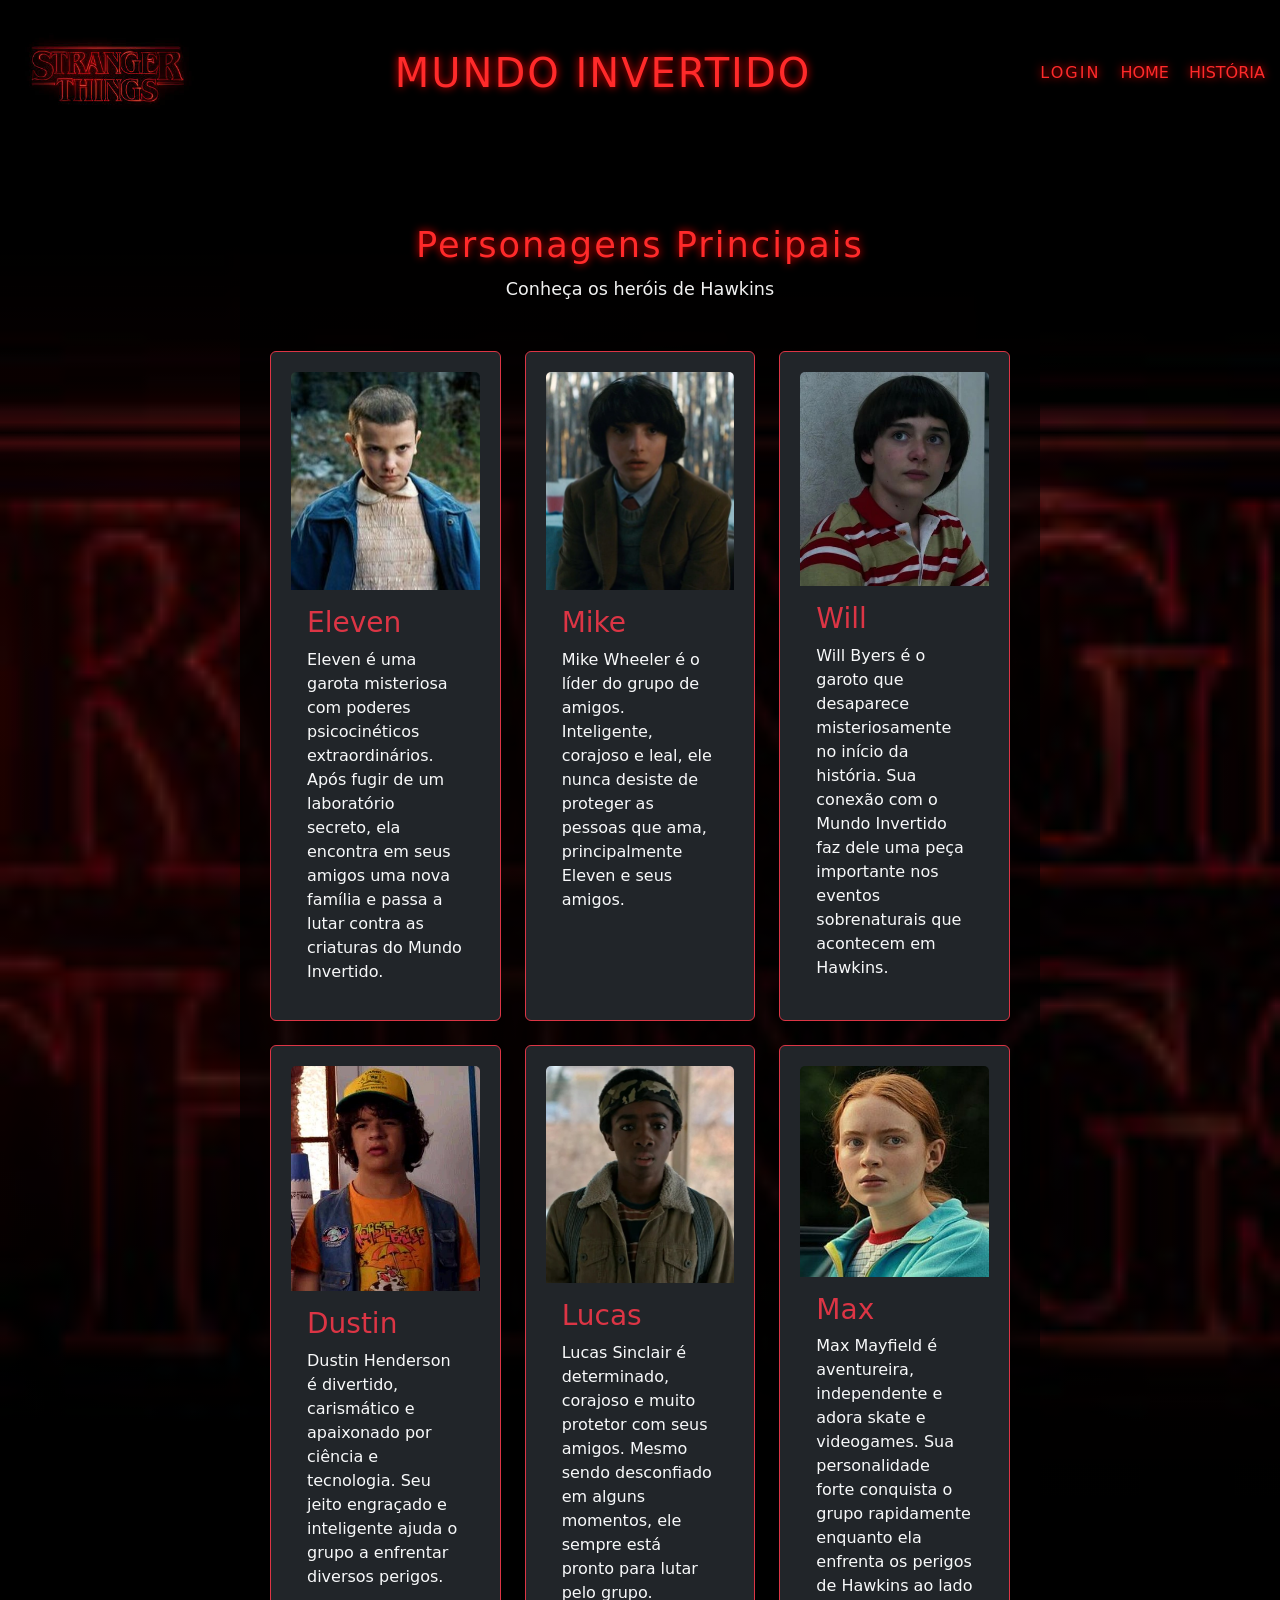
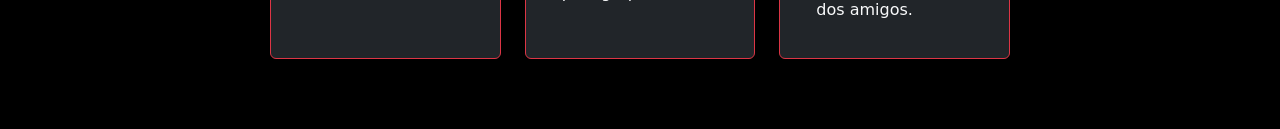
<file: public/forum.html>
<html lang="en">

<head>
    <meta charset="UTF-8">
    <meta name="viewport" content="width=device-width, initial-scale=1.0">
    <title>Fórum</title>
    <link rel="stylesheet" href="../Assets/style.css">
    <link href="https://cdn.jsdelivr.net/npm/bootstrap@5.3.0/dist/css/bootstrap.min.css" rel="stylesheet">
</head>

<body id="bodyHome">

    <header class="bg-black" style="padding: 15px;">
        <nav class="navbar">

            <div class="logo">
                <img src="../Assets/backgroung-imagem.jpg" alt="Logo Stranger" class="img-fluid"
                    style="max-height: 100px; width: auto;">
            </div>

            <h1 class="text-center text-uppercase fs-1"
                style="color: #ff2a2a; text-shadow: 0 0 8px red; letter-spacing: 2px;">
                MUNDO INVERTIDO
            </h1>

            <ul class="nav-links">

                <li>
                    <a href="login.html" style="color: #ff2a2a; text-shadow: 0 0 8px red; letter-spacing: 2px;">
                        LOGIN
                    </a>
                </li>
                <li>
                    <a href="home.html" style="color: #ff2a2a; text-shadow: 0 0 8px red;">
                        HOME
                    </a>
                </li>

                <li>
                    <a href="historia.html" style="color: #ff2a2a; text-shadow: 0 0 8px red;">
                        HISTÓRIA
                    </a>
                </li>

            </ul>

        </nav>
    </header>

    <main class="container mt-5">

        <section class="text-center mb-5">

            <h2 class="titulo-destaque">
                Personagens Principais
            </h2>

            <p class="subtitulo">
                Conheça os heróis de Hawkins
            </p>

        </section>

        <div class="row g-4">

            <div class="col-md-4">

                <div class="card bg-dark text-light border-danger h-100">

                    <img src="../Assets/eleven.jpg" class="card-img-top" alt="Eleven">

                    <div class="card-body">

                        <h3 class="card-title text-danger">
                            Eleven
                        </h3>

                        <p class="card-text">
                            Eleven é uma garota misteriosa com poderes psicocinéticos extraordinários.
                            Após fugir de um laboratório secreto, ela encontra em seus amigos uma nova família
                            e passa a lutar contra as criaturas do Mundo Invertido.
                        </p>

                    </div>

                </div>

            </div>

            <div class="col-md-4">

                <div class="card bg-dark text-light border-danger h-100">

                    <img src="../Assets/mike.webp" class="card-img-top" alt="Mike">

                    <div class="card-body">

                        <h3 class="card-title text-danger">
                            Mike
                        </h3>

                        <p class="card-text">
                            Mike Wheeler é o líder do grupo de amigos. Inteligente, corajoso e leal,
                            ele nunca desiste de proteger as pessoas que ama, principalmente Eleven
                            e seus amigos.

                        </p>

                    </div>

                </div>

            </div>

            <div class="col-md-4">

                <div class="card bg-dark text-light border-danger h-100">

                    <img src="../Assets/will.jpg" class="card-img-top" alt="Will">

                    <div class="card-body">

                        <h3 class="card-title text-danger">
                            Will
                        </h3>

                        <p class="card-text">
                            Will Byers é o garoto que desaparece misteriosamente no início da história.
                            Sua conexão com o Mundo Invertido faz dele uma peça importante nos eventos
                            sobrenaturais que acontecem em Hawkins.
                        </p>

                    </div>

                </div>

            </div>

            <div class="col-md-4">

                <div class="card bg-dark text-light border-danger h-100">

                    <img src="../Assets/dustin.jpg" class="card-img-top" alt="Dustin">

                    <div class="card-body">

                        <h3 class="card-title text-danger">
                            Dustin
                        </h3>

                        <p class="card-text">
                            Dustin Henderson é divertido, carismático e apaixonado por ciência e tecnologia.
                            Seu jeito engraçado e inteligente ajuda o grupo a enfrentar diversos perigos.
                        </p>

                    </div>

                </div>

            </div>

            <div class="col-md-4">

                <div class="card bg-dark text-light border-danger h-100">

                    <img src="../Assets/lucas.jpg" class="card-img-top" alt="Lucas">

                    <div class="card-body">

                        <h3 class="card-title text-danger">
                            Lucas
                        </h3>

                        <p class="card-text">
                            Lucas Sinclair é determinado, corajoso e muito protetor com seus amigos.
                            Mesmo sendo desconfiado em alguns momentos, ele sempre está pronto para lutar
                            pelo grupo.
                        </p>

                    </div>

                </div>

            </div>

            <div class="col-md-4">

                <div class="card bg-dark text-light border-danger h-100">

                    <img src="../Assets/max.jpg" class="card-img-top" alt="Max">

                    <div class="card-body">

                        <h3 class="card-title text-danger">
                            Max
                        </h3>

                        <p class="card-text">
                            Max Mayfield é aventureira, independente e adora skate e videogames.
                            Sua personalidade forte conquista o grupo rapidamente enquanto ela enfrenta
                            os perigos de Hawkins ao lado dos amigos.
                        </p>

                    </div>

                </div>
                        
            </div>

        </div>

    </main>

</body>

</html>
</file>
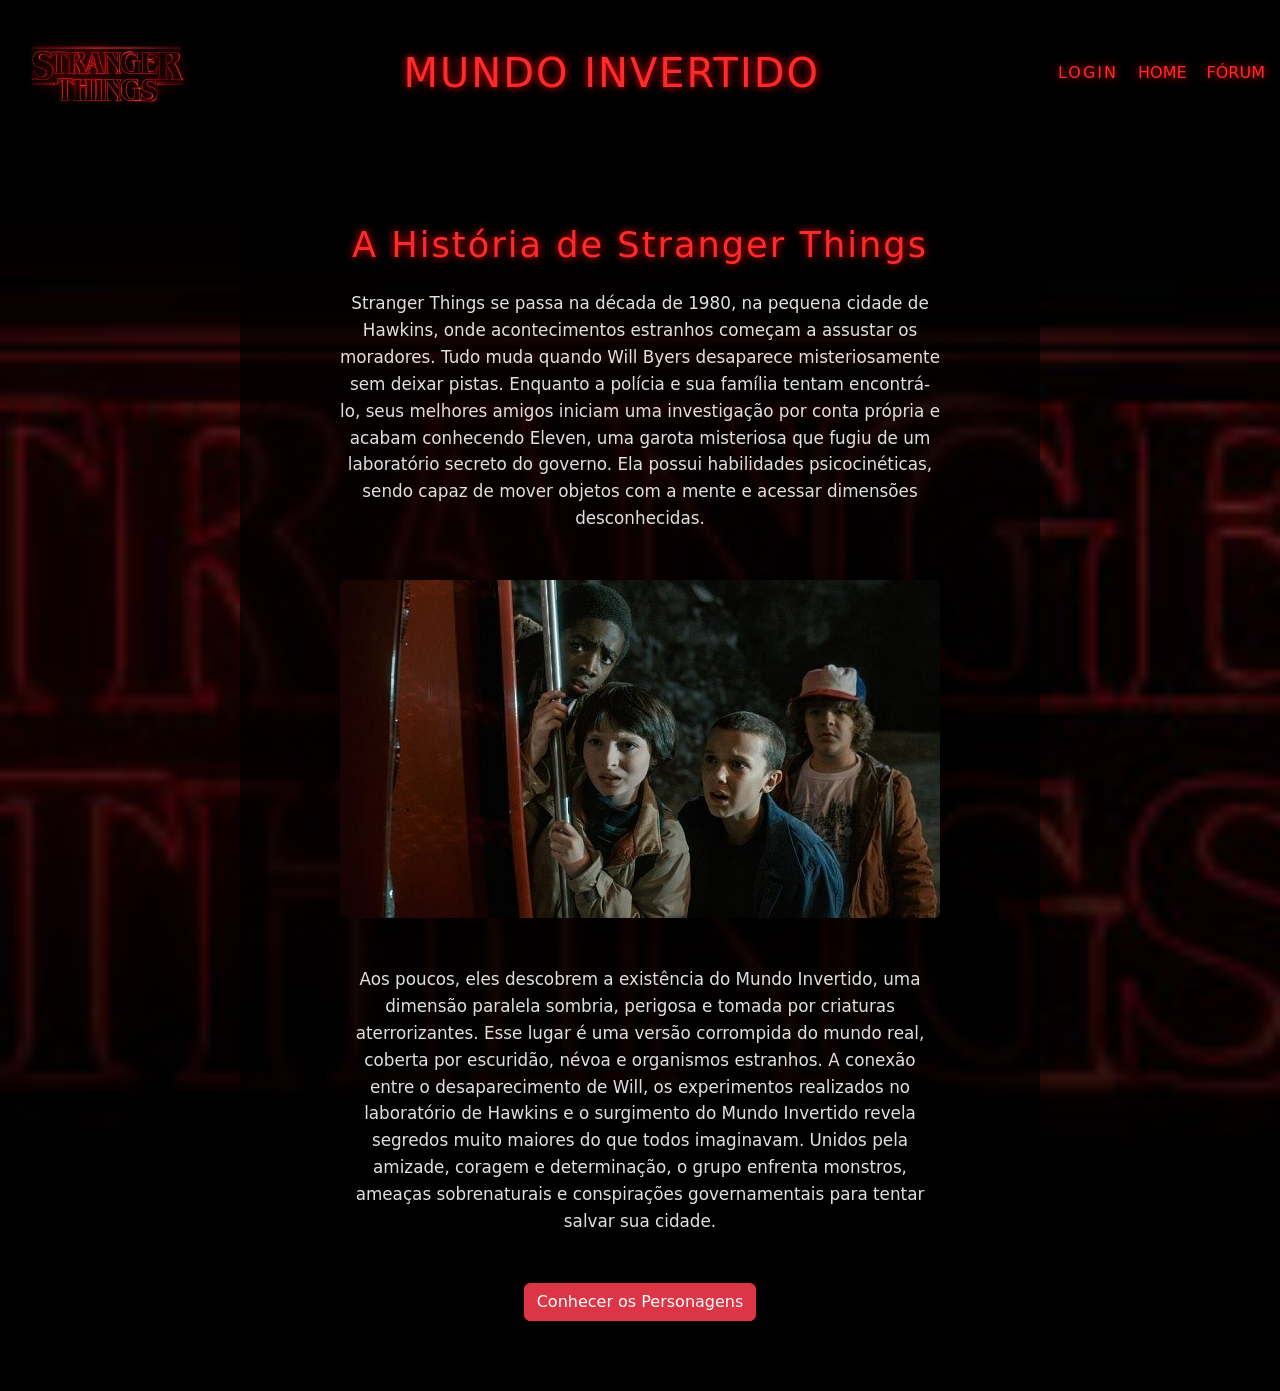
<file: public/historia.html>
<html lang="en">

<head>
    <meta charset="UTF-8">
    <meta name="viewport" content="width=device-width, initial-scale=1.0">
    <title>História</title>
    <link rel="stylesheet" href="../Assets/style.css">
    <link href="https://cdn.jsdelivr.net/npm/bootstrap@5.3.0/dist/css/bootstrap.min.css" rel="stylesheet">
</head>

<body id="bodyHome">

    <header class="bg-black" style="padding: 15px;">
        <nav class="navbar">

            <div class="logo">
                <img src="../Assets/backgroung-imagem.jpg" alt="Logo Stranger" class="img-fluid"
                    style="max-height: 100px; width: auto;">
            </div>

            <h1 class="text-center text-uppercase fs-1"
                style="color: #ff2a2a; text-shadow: 0 0 8px red; letter-spacing: 2px;">
                MUNDO INVERTIDO
            </h1>

            <ul class="nav-links">

                <li>
                    <a href="login.html" style="color: #ff2a2a; text-shadow: 0 0 8px red; letter-spacing: 2px;">
                        LOGIN
                    </a>
                </li>
                <li>
                    <a href="home.html" style="color: #ff2a2a; text-shadow: 0 0 8px red;">
                        HOME
                    </a>
                </li>

                <li>
                    <a href="forum.html" style="color: #ff2a2a; text-shadow: 0 0 8px red;">
                        FÓRUM
                    </a>
                </li>

            </ul>

        </nav>
    </header>

    <main class="container mt-5 text-center">

        <section class="mb-5">

            <h2 class="titulo-destaque">
                A História de Stranger Things
            </h2>

            <p class="descricao mt-4">
                Stranger Things se passa na década de 1980, na pequena cidade de Hawkins,
                onde acontecimentos estranhos começam a assustar os moradores. Tudo muda quando 
                Will Byers desaparece misteriosamente sem deixar pistas.
                Enquanto a polícia e sua família tentam encontrá-lo, seus melhores amigos iniciam
                uma investigação por conta própria e acabam conhecendo Eleven, uma garota misteriosa
                que fugiu de um laboratório secreto do governo. Ela possui habilidades psicocinéticas,
                sendo capaz de mover objetos com a mente e acessar dimensões desconhecidas.
            </p>

        </section>

        <section class="mb-5">

            <img src="../Assets/criançasestranhas.webp" alt="Eleven e amigos" class="img-fluid rounded shadow">

        </section>

        <section class="mb-5">

            <p class="descricao">
                Aos poucos, eles descobrem a existência do Mundo Invertido, uma dimensão paralela
                sombria, perigosa e tomada por criaturas aterrorizantes. Esse lugar é uma versão
                corrompida do mundo real, coberta por escuridão, névoa e organismos estranhos.
                A conexão entre o desaparecimento de Will, os experimentos realizados no laboratório
                de Hawkins e o surgimento do Mundo Invertido revela segredos muito maiores do que
                todos imaginavam. Unidos pela amizade, coragem e determinação, o grupo enfrenta
                monstros, ameaças sobrenaturais e conspirações governamentais para tentar salvar
                sua cidade.
            </p>

        </section>

        <section>

            <a href="forum.html" class="btn btn-danger botao-custom">
                Conhecer os Personagens
            </a>

        </section>

    </main>

</body>

</html>
</file>
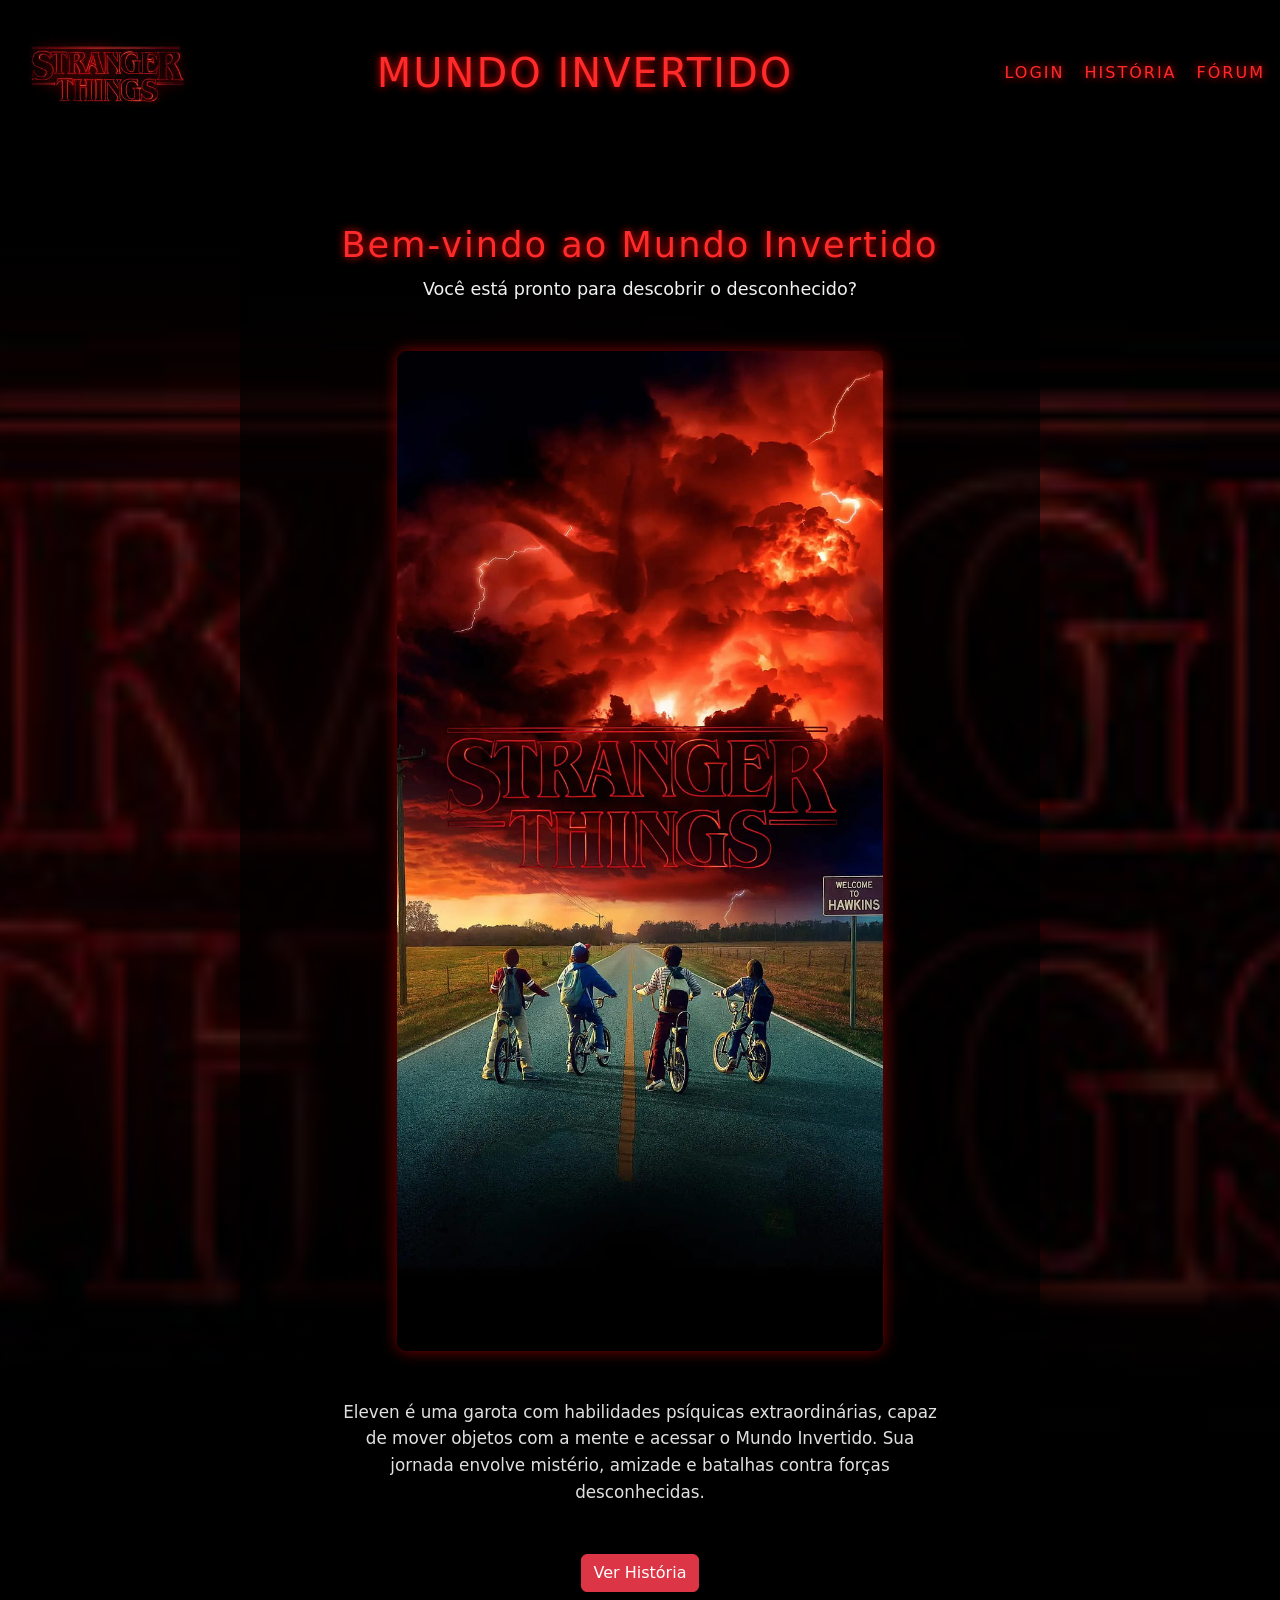
<file: public/home.html>
<html lang="en">

<head>
    <meta charset="UTF-8">
    <meta name="viewport" content="width=device-width, initial-scale=1.0">
    <title>Home</title>
    <link rel="stylesheet" href="../Assets/style.css">
    <link href="https://cdn.jsdelivr.net/npm/bootstrap@5.3.0/dist/css/bootstrap.min.css" rel="stylesheet">
</head>
<body id="bodyHome">

  
    <header class="bg-black" style="padding: 15px;">
        <nav class="navbar">
            
            <div class="logo">
                <img src="../Assets/backgroung-imagem.jpg" alt="Logo Stranger" class="img-fluid" style="max-height: 100px; width: auto;">
            </div>

            <h1 class="text-center text-uppercase fs-1" style="color: #ff2a2a; text-shadow: 0 0 8px red; letter-spacing: 2px;">
                MUNDO INVERTIDO
            </h1>

            <ul class="nav-links" style="color: red;">
                <li>
                    <a href="login.html" style="color: #ff2a2a; text-shadow: 0 0 8px red; letter-spacing: 2px;">
                        LOGIN
                    </a>
                </li>
                <li>
                    <a href="historia.html" style="color: #ff2a2a; text-shadow: 0 0 8px red; letter-spacing: 2px;">
                        HISTÓRIA
                    </a>
                </li>
                <li>
                    <a href="forum.html" style="color: #ff2a2a; text-shadow: 0 0 8px red; letter-spacing: 2px;">
                        FÓRUM
                    </a>
                </li>
            </ul>

        </nav>
    </header>

    <main class="container text-center mt-5">

    <section class="mb-5">
        <h2 class="titulo-destaque">
            Bem-vindo ao Mundo Invertido
        </h2>
        <p class="subtitulo">
            Você está pronto para descobrir o desconhecido?
        </p>
    </section>
    <section class="mb-5">
        <img src="../Assets/imagem-dohome.jpg" alt="Eleven" class="img-fluid imagem-personagem" style="height: 1000px;">
    </section>
    <section class="mb-5">
        <p class="descricao">
            Eleven é uma garota com habilidades psíquicas extraordinárias, capaz de mover objetos com a mente e acessar
            o Mundo Invertido. Sua jornada envolve mistério, amizade e batalhas contra forças desconhecidas.
        </p>
    </section>
    <section>
        <a href="historia.html" class="btn btn-danger botao-custom">
            Ver História
        </a>
    </section>

</main>


</body>
</html>
</file>
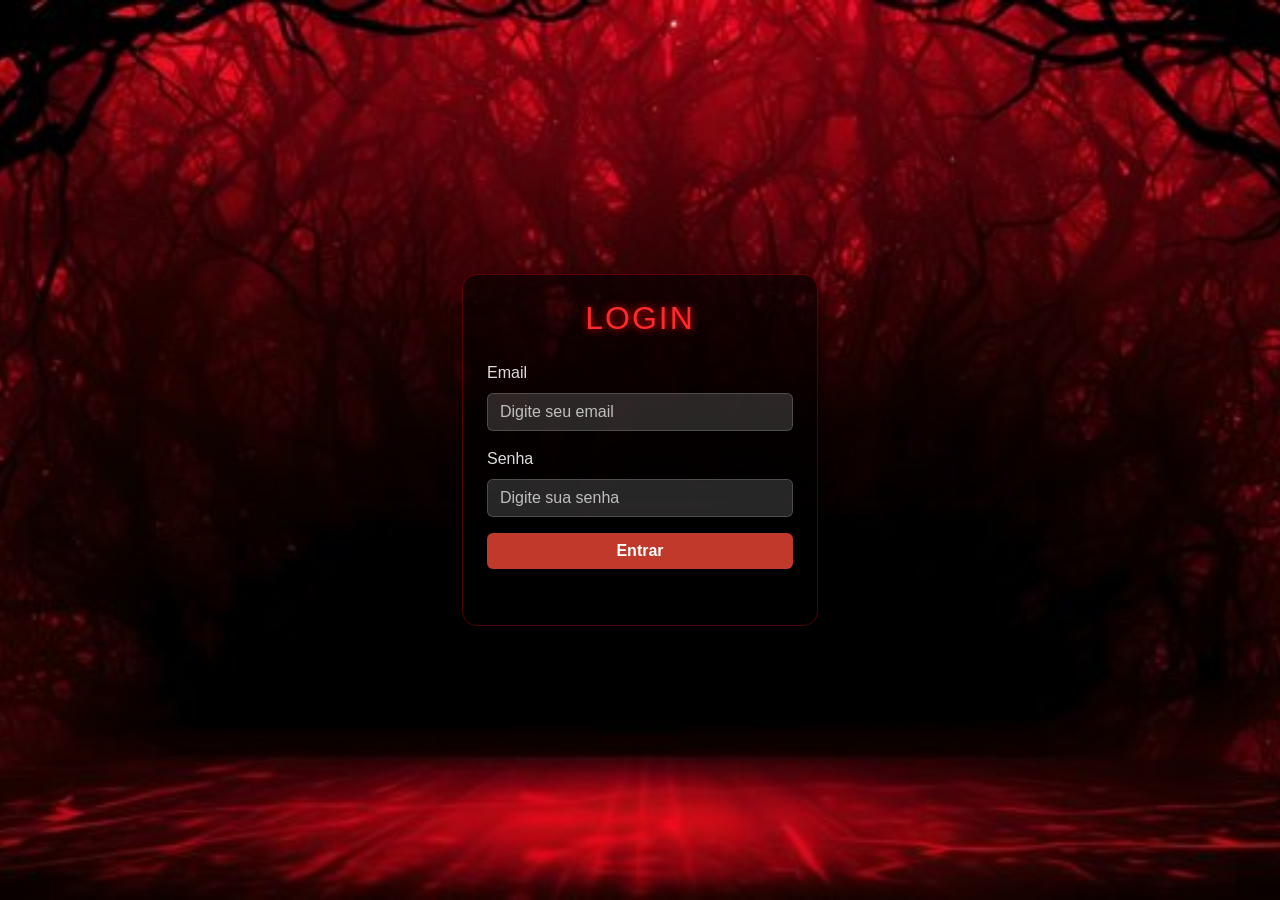
<file: public/login.html>
<html lang="en">

<head>
    <meta charset="UTF-8">
    <meta name="viewport" content="width=device-width, initial-scale=1.0">
    <title>Document</title>
<link href="https://cdn.jsdelivr.net/npm/bootstrap@5.3.0/dist/css/bootstrap.min.css" rel="stylesheet">
<!-- Bootstrap - biblioteca pronta de estilos (layout, botões, grid, etc) -->
 <link rel="stylesheet" href="../Assets/style.css">
 </head>

<body id="body2" class="bg-light d-flex align-items-center justify-content-center vh-100">
<!-- bg-light: aplica fundo claro padrão do Bootstrap
d-flex: ativa flexbox (organização em linha/coluna)
align-items-center: centraliza verticalmente
justify-content-center: centraliza horizontalmente
vh-100: altura igual a 100% da tela -->

<main class="container">
<!-- container: centraliza o conteúdo e define largura padrão responsiva -->

<div class="row justify-content-center">
<!-- row: linha do sistema de grid do Bootstrap
justify-content-center: centraliza os elementos dentro da linha -->

<div class="col-lg-4">
<!-- col-lg-4: coluna que ocupa 4/12 da tela em telas grandes (layout responsivo) -->

<div class="card p-4 shadow">
<!-- card: componente pronto do Bootstrap (caixa estilizada)
p-4: padding (espaçamento interno grande)
shadow: sombra padrão do Bootstrap -->

<h2 class="text-center mb-4">LOGIN</h2>
<!-- text-center: centraliza o texto
mb-4: margem embaixo (margin-bottom) -->

<form id="FormLogin">

<div class="mb-3">
<!-- mb-3: espaço entre os inputs -->

<label class="form-label">Email</label>
<!-- form-label: estilo padrão de label do Bootstrap -->

<input type="email" id="email" class="form-control" placeholder="Digite seu email">
<!-- form-control: estiliza input (tamanho, borda, padding padrão Bootstrap) -->

</div>

<div class="mb-3">
<label class="form-label">Senha</label>

<input type="password" id="senha" class="form-control" placeholder="Digite sua senha">
<!-- form-control: mantém padrão visual dos inputs -->

</div>

<button class="btn btn-primary w-100" type="submit">Entrar</button>
<!-- btn: classe base de botão
btn-primary: cor principal do Bootstrap
w-100: largura 100% (ocupa toda a linha) -->

</form>

<div class="text-danger">
<!-- text-danger: cor vermelha padrão Bootstrap -->

<p id="problema"></p>

</div>
<script src="../script/script.js"></script>
</body>
</html>
</file>
<file: Assets/style.css>
body {
    margin: 0;
    font-family: Arial, sans-serif;
}
/* body - parte principal da página visível para o usuário
margin: remove a margem padrão do navegador
font-family: define a fonte do site */

#body2 {
    background: url("../Assets/imagemdefundo.jpg");
    background-size: cover;
    background-position: center;
}
/* #body2 - body da tela de login
background: define a imagem de fundo
background-size: cover: faz a imagem ocupar toda a tela
background-position: center: centraliza a imagem */

.card {
    background: rgba(0, 0, 0, 0.55);
    border: 1px solid rgba(255, 0, 0, 0.3);
    border-radius: 15px;
    color: white;
    padding: 20px;
    box-shadow: none;
}
/* .card - caixa do login
background: fundo escuro transparente
border: borda vermelha suave
border-radius: arredondamento das bordas
color: cor do texto
padding: espaço interno
box-shadow: remove sombra padrão */

h2 {
    color: #ff2a2a;
    text-align: center;
    text-shadow: 0 0 8px red;
    letter-spacing: 2px;
}
/* h2 - título LOGIN
color: cor vermelha
text-align: centraliza o texto
text-shadow: efeito de brilho
letter-spacing: espaço entre letras */

.form-control {
    background-color: rgba(255,255,255,0.15);
    border: 1px solid rgba(255,255,255,0.3);
    color: white;
}
/* .form-control - campos de input
background-color: fundo transparente
border: borda clara
color: cor do texto */

.form-control::placeholder {
    color: rgba(255,255,255,0.7);
}
/* placeholder - texto dentro do input
color: cor mais clara para diferenciar */

.form-control:focus {
    border-color: red;
    box-shadow: 0 0 5px red;
    background-color: rgba(255,255,255,0.2);
    color: white;
}
/* :focus - quando o usuário clica no input
border-color: muda cor da borda
box-shadow: brilho
background-color: fundo levemente mais claro */

.btn-primary {
    background-color: #c0392b;
    border: none;
    font-weight: bold;
    transition: 0.3s;
}
/* .btn-primary - botão entrar
background-color: cor do botão
border: remove borda
font-weight: deixa texto em negrito
transition: suaviza animação */

.btn-primary:hover {
    background-color: #e74c3c;
    transform: scale(1.05);
}
/* :hover - quando passa o mouse
background-color: muda cor
transform: aumenta levemente */

#problema {
    color: #ff4d4d;
    text-align: center;
    margin-top: 10px;
    font-weight: bold;
}
/* #problema - mensagem de erro
color: vermelho claro
text-align: centraliza
margin-top: espaço acima
font-weight: negrito */

label {
    color: #ddd;
}
/* label - texto dos campos
color: cor cinza clara */

.navbar {
    display: flex;
    align-items: center;
    justify-content: space-between;
}
/* .navbar - barra de navegação
display: flex: organiza em linha
align-items: alinha verticalmente
justify-content: distribui espaço */

.logo img {
    max-height: 80px;
}
/* logo img - imagem do logo
max-height: limita altura */

.navbar h1 {
    flex: 1;
    text-align: center;
    margin: 0;
}
/* h1 na navbar
flex: ocupa espaço disponível
text-align: centraliza
margin: remove margem */

.nav-links {
    list-style: none;
    display: flex;
    gap: 20px;
    margin: 0;
}
/* .nav-links - lista de links
list-style: remove bolinhas
display: flex: coloca em linha
gap: espaço entre itens */

.nav-links a {
    text-decoration: none;
    color: #ff2a2a;
    text-shadow: 0 0 8px red;
    transition: 0.3s;
}
/* links da navbar
text-decoration: remove sublinhado
color: cor vermelha
text-shadow: brilho
transition: suaviza efeito */

.nav-links a:hover {
    color: white;
    text-shadow: 0 0 12px red;
}
/* hover nos links
color: muda para branco
text-shadow: aumenta brilho */

#bodyHome {
    background: linear-gradient(rgba(0,0,0,0.5), rgba(0,0,0,0.85)),
                url("../Assets/background-imagem.jpg");
    background-size: cover;
    background-position: center;
    background-repeat: no-repeat;
    color: white;
}
/* #bodyHome - body da home
background: imagem + camada escura
background-size: cobre a tela
background-position: centraliza
background-repeat: evita repetição */

#bodyHome main {
    background: rgba(0, 0, 0, 0.65);
    padding: 30px;
    border-radius: 15px;
    max-width: 800px;
    margin: 40px auto;
}
/* main da home
background: fundo escuro
padding: espaço interno
border-radius: bordas arredondadas
max-width: largura máxima
margin: centraliza */

.titulo-destaque {
    color: #ff2a2a;
    text-shadow: 0 0 8px red;
    font-size: 2.2rem;
    letter-spacing: 2px;
}
/* título principal
color: vermelho
text-shadow: brilho
font-size: tamanho
letter-spacing: espaçamento */

.subtitulo {
    color: #f1f1f1;
    font-size: 1.1rem;
    margin-top: 10px;
}
/* subtítulo
color: branco claro
font-size: tamanho menor
margin-top: espaço acima */

.imagem-personagem {
    max-width: 300px;
    border-radius: 10px;
    box-shadow: 0 0 15px rgba(255, 0, 0, 0.5);
}
/* imagem
max-width: limita tamanho
border-radius: bordas arredondadas
box-shadow: brilho vermelho */

.descricao {
    max-width: 600px;
    margin: auto;
    color: #e0e0e0;
    font-size: 1.05rem;
    line-height: 1.6;
}
/* descrição
max-width: largura máxima
margin: centraliza
color: cor do texto
line-height: espaçamento entre linhas */

.botao-custom {
    padding: 10px 20px;
    font-size: 1rem;
    border-radius: 8px;
    background-color: #c0392b;
    border: none;
}
/* botão
padding: espaço interno
font-size: tamanho do texto
border-radius: arredondamento
background-color: cor
border: remove borda */
</file>
